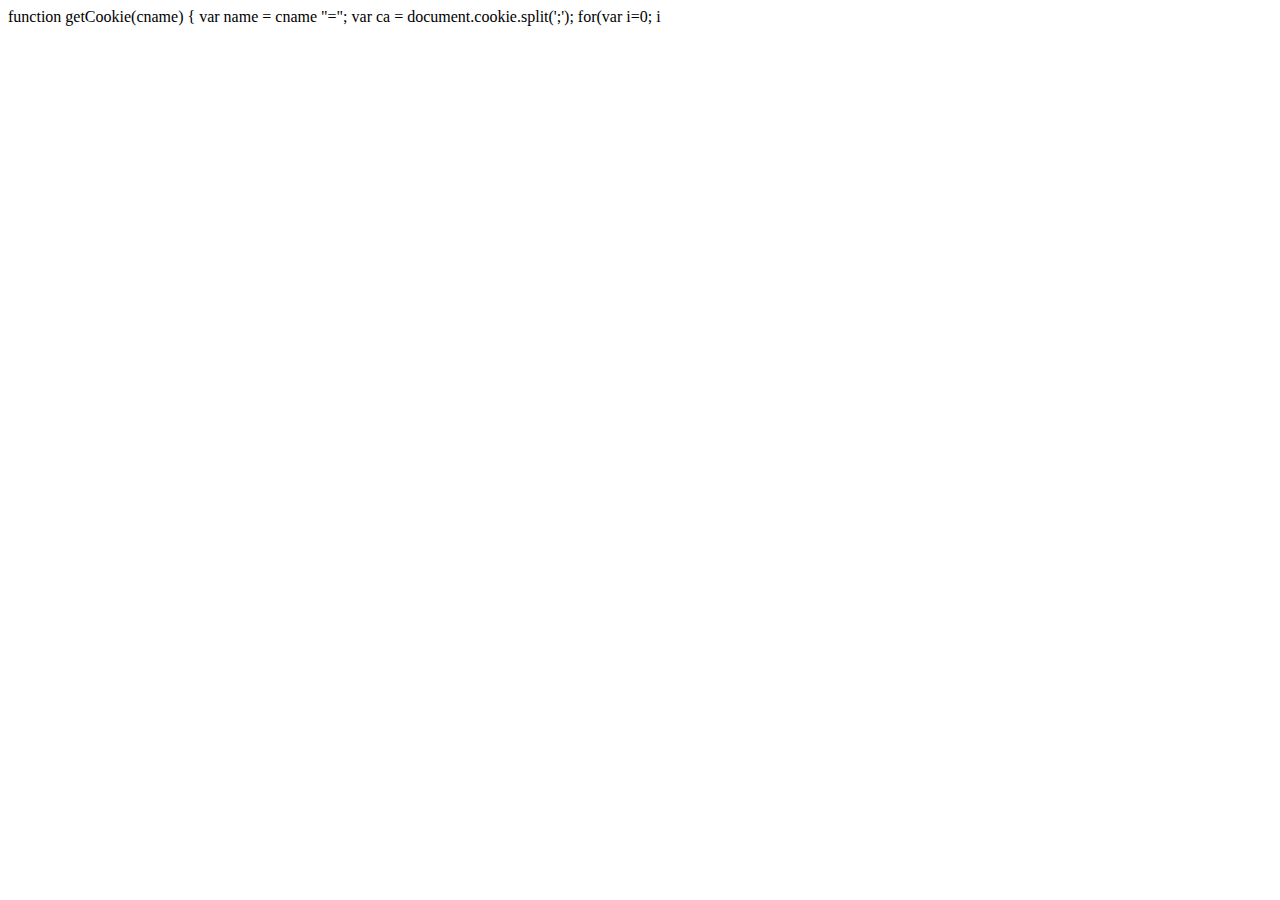
<file: index/01.html>
<!DOCTYPE html>
<html lang="en">

<head>
    <meta charset="UTF-8">
    <meta http-equiv="X-UA-Compatible" content="IE=edge">
    <meta name="viewport" content="width=device-width, initial-scale=1.0">
    <title>Document</title>
</head>

<body>
    
    function getCookie(cname) {
    var name = cname  "=";
    var ca = document.cookie.split(';');
    for(var i=0; i<ca.length; i++) { 
        var c=ca[i].trim(); 
        if (c.indexOf(name)==0) return
        c.substring(name.length,c.length); } return "" ; } 
    
    
    </body>

</html>
</file>
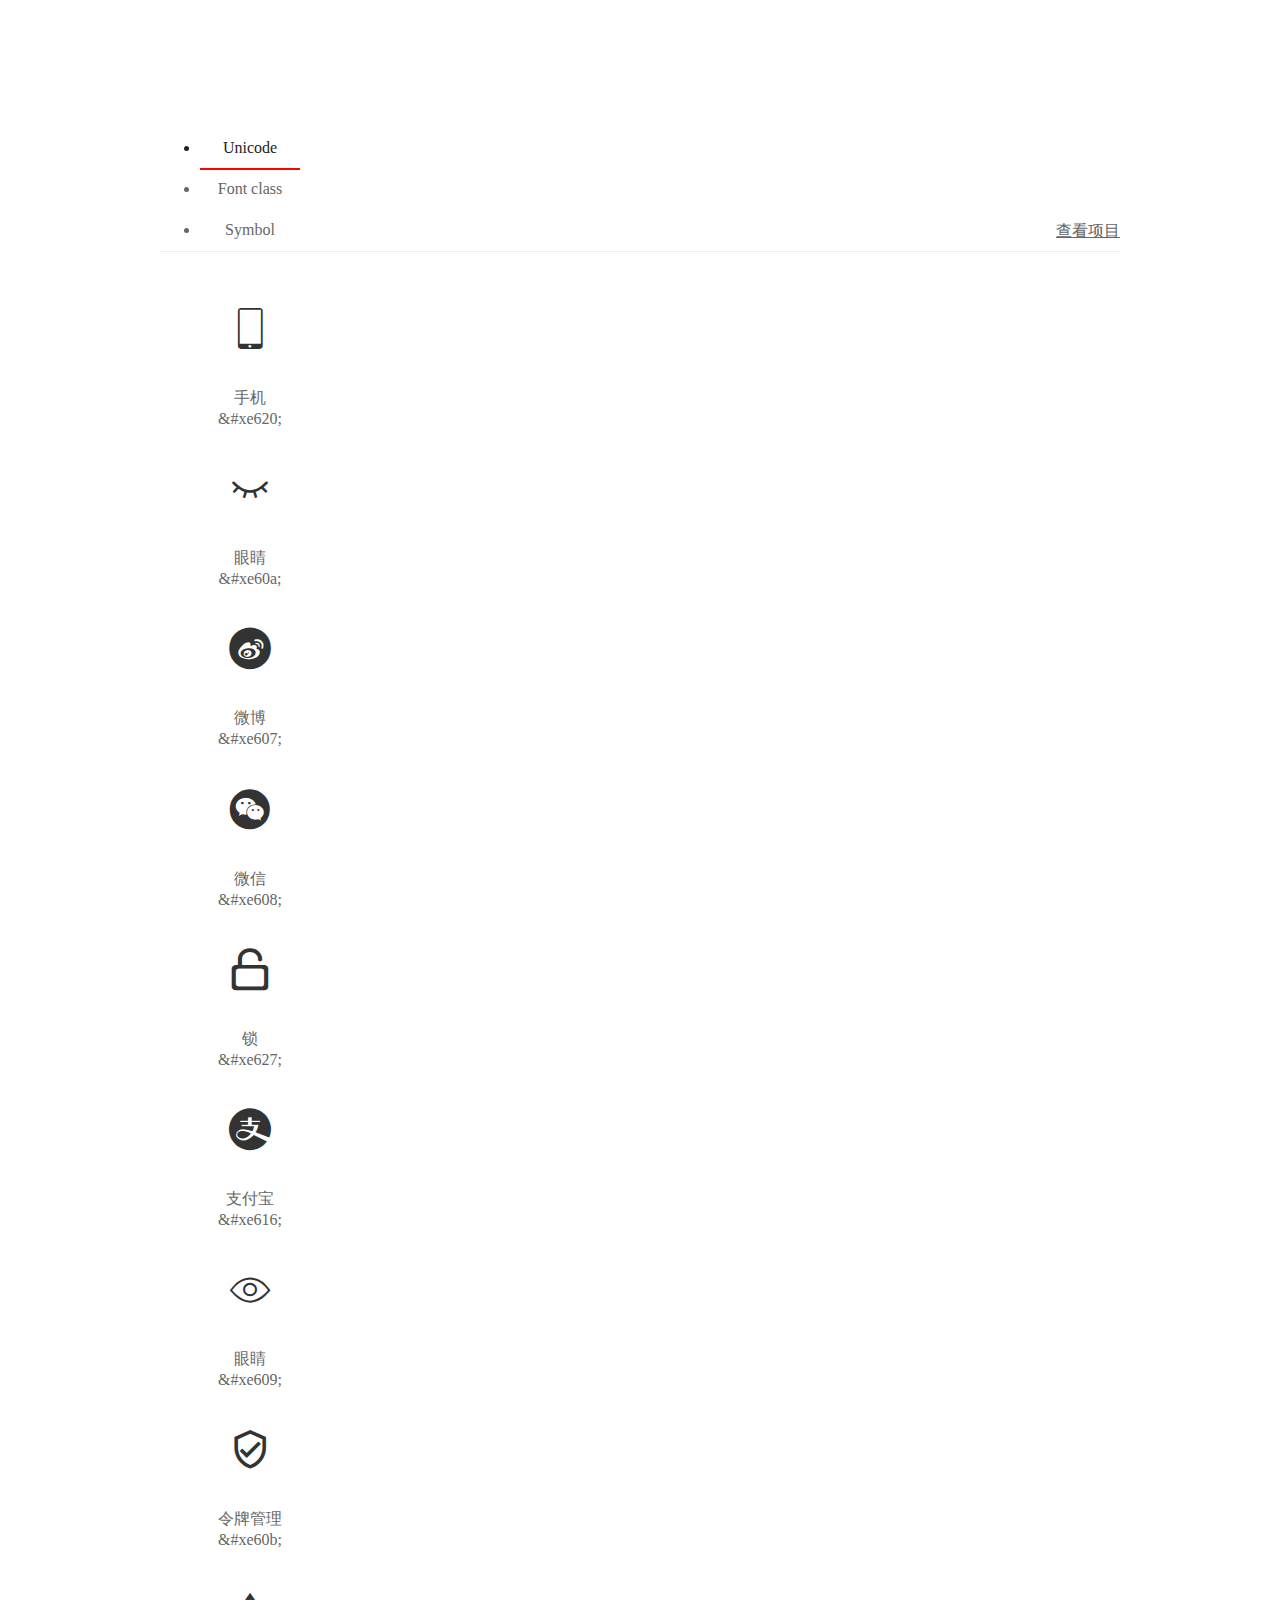
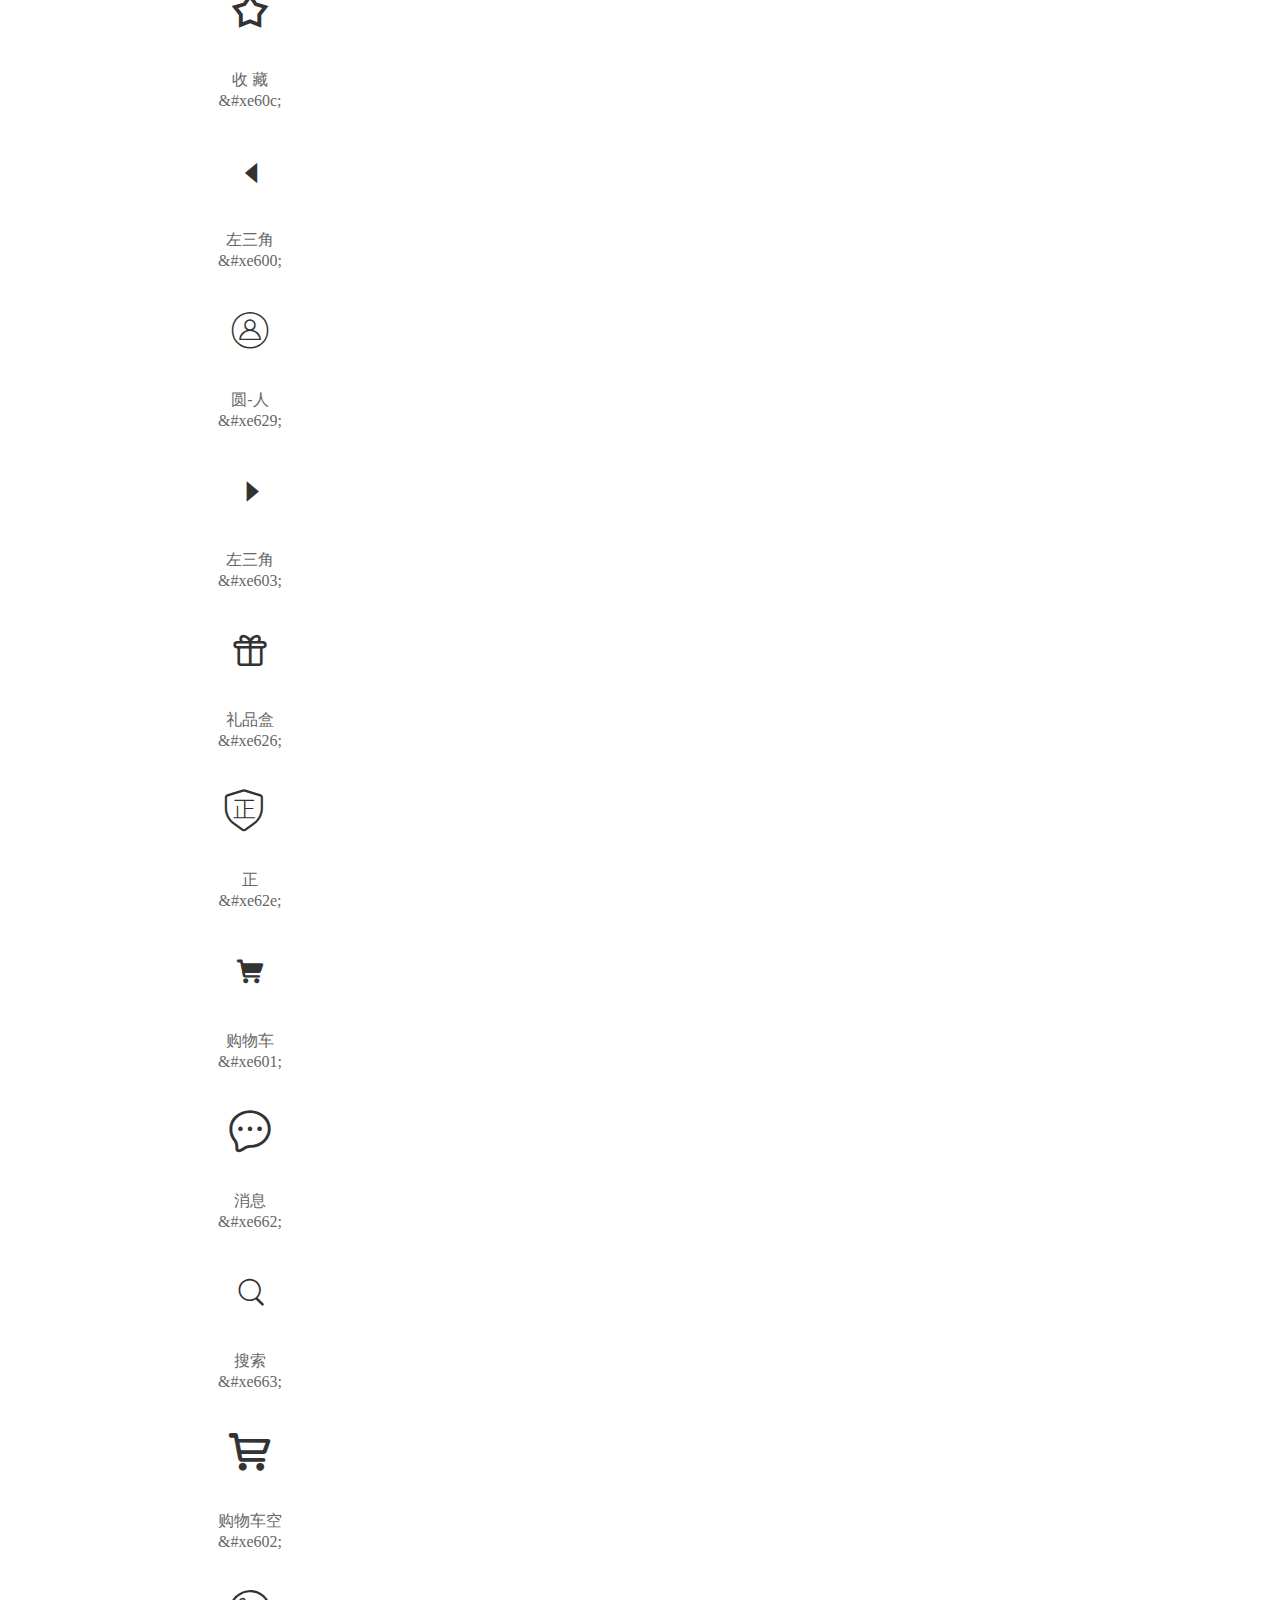
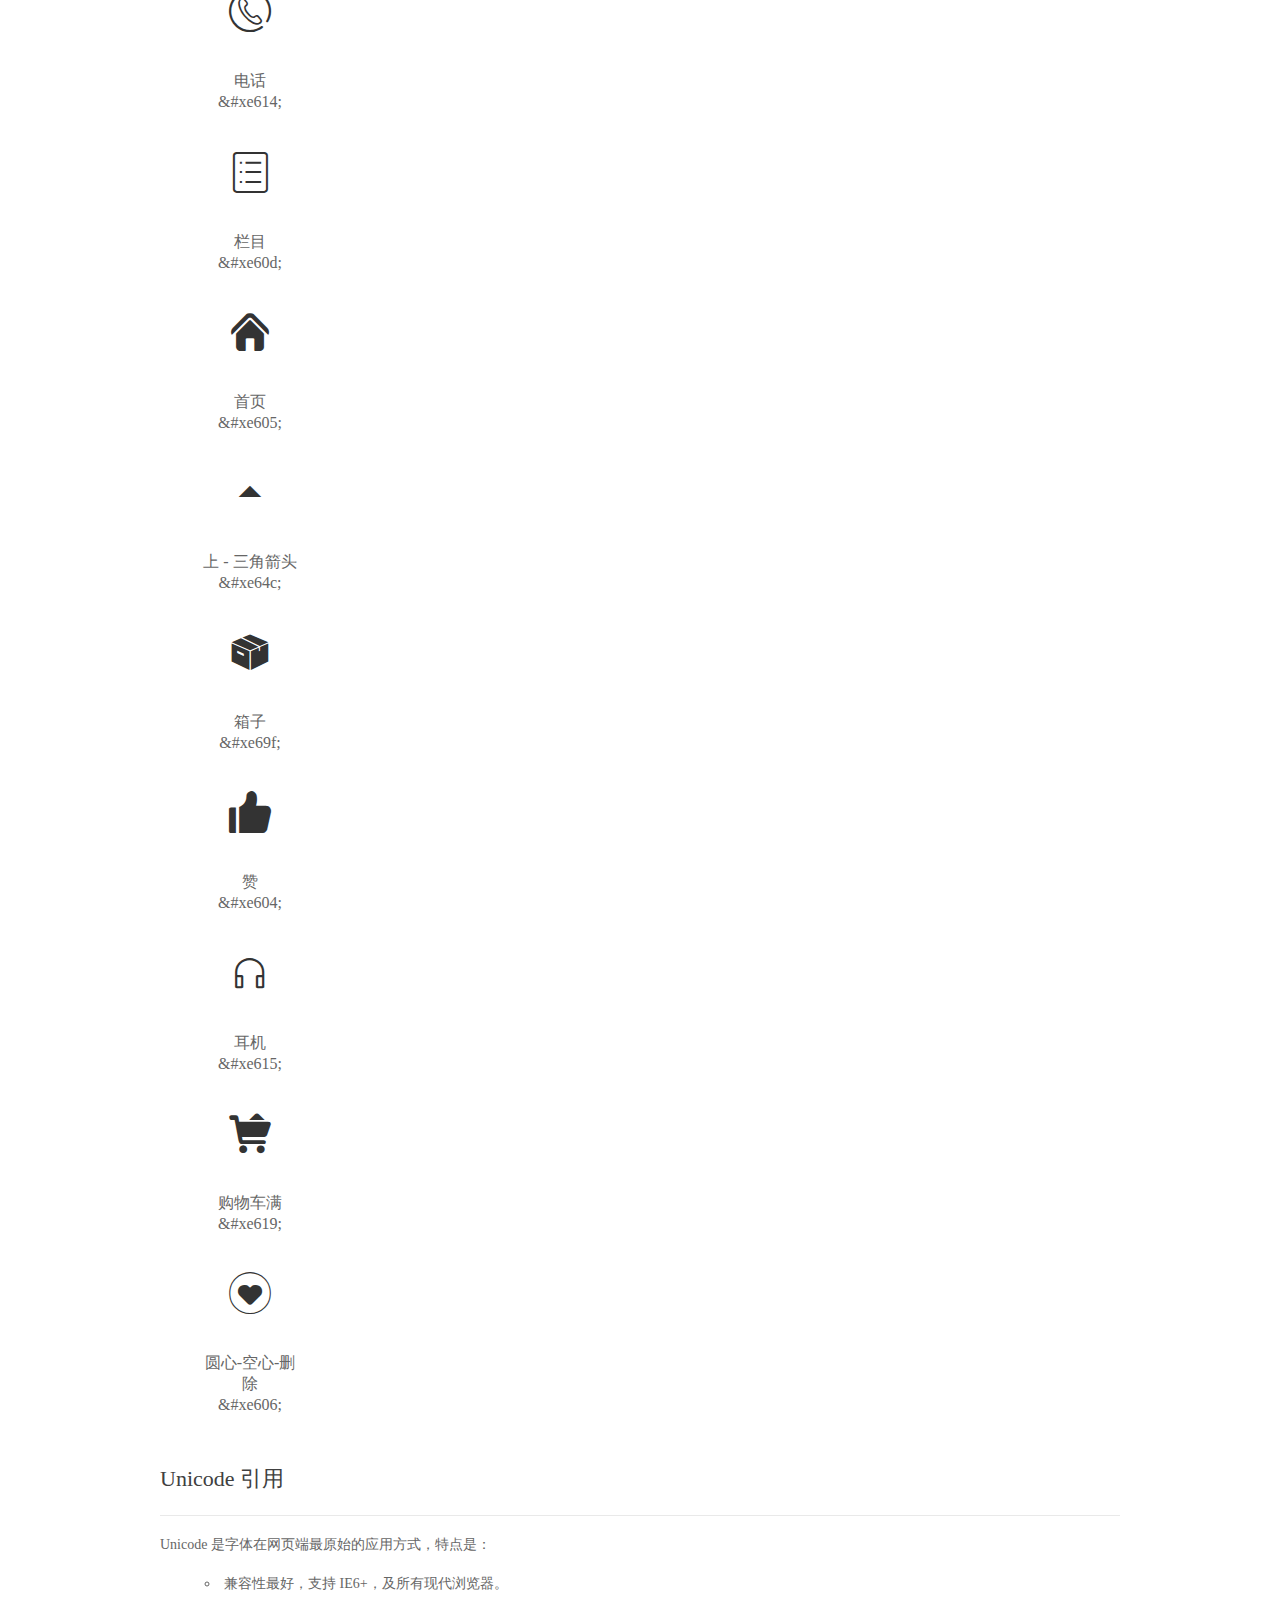
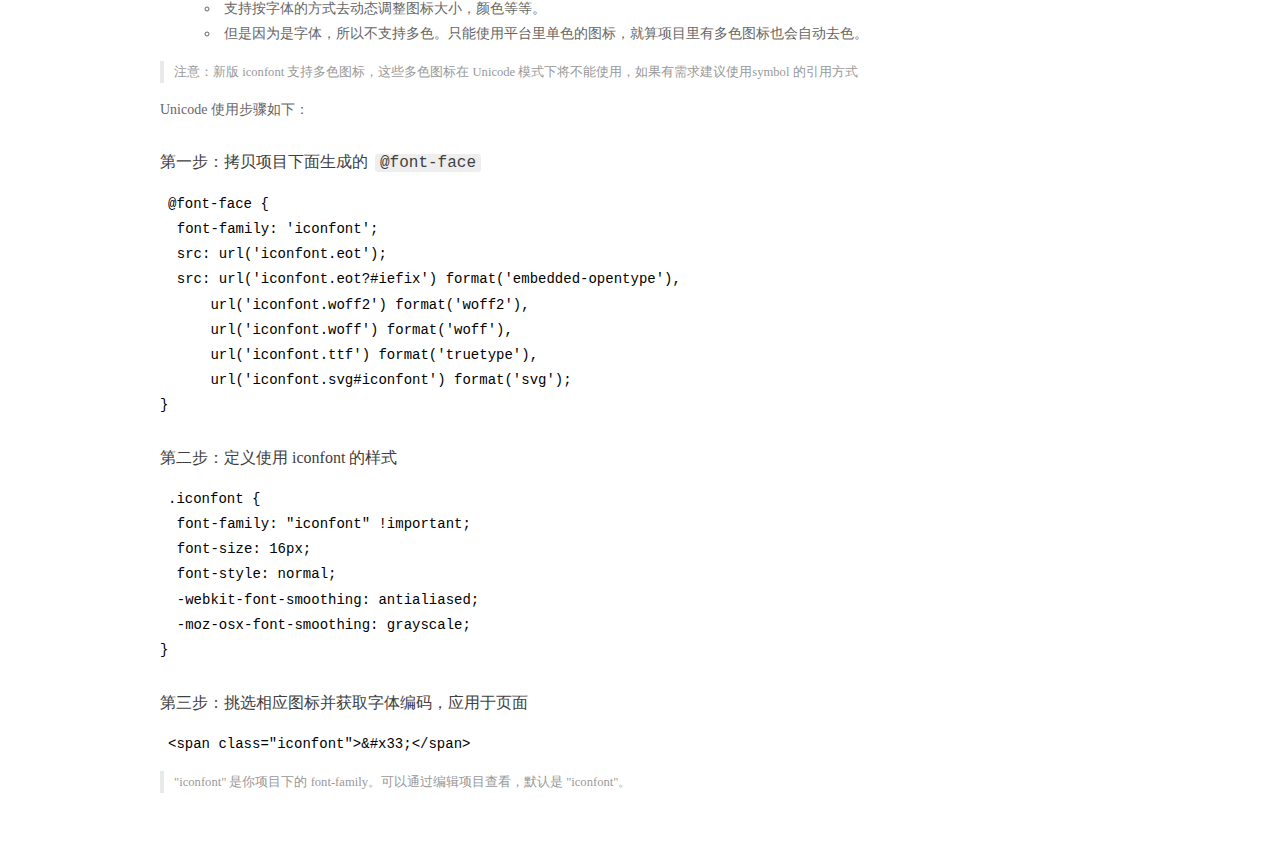
<file: home page/iconfont/demo_index.html>
<!DOCTYPE html>
<html>
<head>
  <meta charset="utf-8"/>
  <title>IconFont Demo</title>
  <link rel="shortcut icon" href="https://img.alicdn.com/tps/i4/TB1_oz6GVXXXXaFXpXXJDFnIXXX-64-64.ico" type="image/x-icon"/>
  <link rel="stylesheet" href="https://g.alicdn.com/thx/cube/1.3.2/cube.min.css">
  <link rel="stylesheet" href="demo.css">
  <link rel="stylesheet" href="iconfont.css">
  <script src="iconfont.js"></script>
  <!-- jQuery -->
  <script src="https://a1.alicdn.com/oss/uploads/2018/12/26/7bfddb60-08e8-11e9-9b04-53e73bb6408b.js"></script>
  <!-- 代码高亮 -->
  <script src="https://a1.alicdn.com/oss/uploads/2018/12/26/a3f714d0-08e6-11e9-8a15-ebf944d7534c.js"></script>
</head>
<body>
  <div class="main">
    <h1 class="logo"><a href="https://www.iconfont.cn/" title="iconfont 首页" target="_blank">&#xe86b;</a></h1>
    <div class="nav-tabs">
      <ul id="tabs" class="dib-box">
        <li class="dib active"><span>Unicode</span></li>
        <li class="dib"><span>Font class</span></li>
        <li class="dib"><span>Symbol</span></li>
      </ul>
      
      <a href="https://www.iconfont.cn/manage/index?manage_type=myprojects&projectId=2350505" target="_blank" class="nav-more">查看项目</a>
      
    </div>
    <div class="tab-container">
      <div class="content unicode" style="display: block;">
          <ul class="icon_lists dib-box">
          
            <li class="dib">
              <span class="icon iconfont">&#xe620;</span>
                <div class="name">手机</div>
                <div class="code-name">&amp;#xe620;</div>
              </li>
          
            <li class="dib">
              <span class="icon iconfont">&#xe60a;</span>
                <div class="name">眼睛</div>
                <div class="code-name">&amp;#xe60a;</div>
              </li>
          
            <li class="dib">
              <span class="icon iconfont">&#xe607;</span>
                <div class="name">微博</div>
                <div class="code-name">&amp;#xe607;</div>
              </li>
          
            <li class="dib">
              <span class="icon iconfont">&#xe608;</span>
                <div class="name">微信</div>
                <div class="code-name">&amp;#xe608;</div>
              </li>
          
            <li class="dib">
              <span class="icon iconfont">&#xe627;</span>
                <div class="name">锁</div>
                <div class="code-name">&amp;#xe627;</div>
              </li>
          
            <li class="dib">
              <span class="icon iconfont">&#xe616;</span>
                <div class="name">支付宝</div>
                <div class="code-name">&amp;#xe616;</div>
              </li>
          
            <li class="dib">
              <span class="icon iconfont">&#xe609;</span>
                <div class="name">眼睛</div>
                <div class="code-name">&amp;#xe609;</div>
              </li>
          
            <li class="dib">
              <span class="icon iconfont">&#xe60b;</span>
                <div class="name">令牌管理</div>
                <div class="code-name">&amp;#xe60b;</div>
              </li>
          
            <li class="dib">
              <span class="icon iconfont">&#xe60c;</span>
                <div class="name">收 藏</div>
                <div class="code-name">&amp;#xe60c;</div>
              </li>
          
            <li class="dib">
              <span class="icon iconfont">&#xe600;</span>
                <div class="name">左三角</div>
                <div class="code-name">&amp;#xe600;</div>
              </li>
          
            <li class="dib">
              <span class="icon iconfont">&#xe629;</span>
                <div class="name">圆-人</div>
                <div class="code-name">&amp;#xe629;</div>
              </li>
          
            <li class="dib">
              <span class="icon iconfont">&#xe603;</span>
                <div class="name">左三角</div>
                <div class="code-name">&amp;#xe603;</div>
              </li>
          
            <li class="dib">
              <span class="icon iconfont">&#xe626;</span>
                <div class="name">礼品盒</div>
                <div class="code-name">&amp;#xe626;</div>
              </li>
          
            <li class="dib">
              <span class="icon iconfont">&#xe62e;</span>
                <div class="name">正</div>
                <div class="code-name">&amp;#xe62e;</div>
              </li>
          
            <li class="dib">
              <span class="icon iconfont">&#xe601;</span>
                <div class="name">购物车</div>
                <div class="code-name">&amp;#xe601;</div>
              </li>
          
            <li class="dib">
              <span class="icon iconfont">&#xe662;</span>
                <div class="name">消息</div>
                <div class="code-name">&amp;#xe662;</div>
              </li>
          
            <li class="dib">
              <span class="icon iconfont">&#xe663;</span>
                <div class="name">搜索</div>
                <div class="code-name">&amp;#xe663;</div>
              </li>
          
            <li class="dib">
              <span class="icon iconfont">&#xe602;</span>
                <div class="name">购物车空</div>
                <div class="code-name">&amp;#xe602;</div>
              </li>
          
            <li class="dib">
              <span class="icon iconfont">&#xe614;</span>
                <div class="name">电话</div>
                <div class="code-name">&amp;#xe614;</div>
              </li>
          
            <li class="dib">
              <span class="icon iconfont">&#xe60d;</span>
                <div class="name">栏目</div>
                <div class="code-name">&amp;#xe60d;</div>
              </li>
          
            <li class="dib">
              <span class="icon iconfont">&#xe605;</span>
                <div class="name">首页</div>
                <div class="code-name">&amp;#xe605;</div>
              </li>
          
            <li class="dib">
              <span class="icon iconfont">&#xe64c;</span>
                <div class="name">上 - 三角箭头</div>
                <div class="code-name">&amp;#xe64c;</div>
              </li>
          
            <li class="dib">
              <span class="icon iconfont">&#xe69f;</span>
                <div class="name">箱子</div>
                <div class="code-name">&amp;#xe69f;</div>
              </li>
          
            <li class="dib">
              <span class="icon iconfont">&#xe604;</span>
                <div class="name">赞</div>
                <div class="code-name">&amp;#xe604;</div>
              </li>
          
            <li class="dib">
              <span class="icon iconfont">&#xe615;</span>
                <div class="name">耳机</div>
                <div class="code-name">&amp;#xe615;</div>
              </li>
          
            <li class="dib">
              <span class="icon iconfont">&#xe619;</span>
                <div class="name">购物车满</div>
                <div class="code-name">&amp;#xe619;</div>
              </li>
          
            <li class="dib">
              <span class="icon iconfont">&#xe606;</span>
                <div class="name">圆心-空心-删除</div>
                <div class="code-name">&amp;#xe606;</div>
              </li>
          
          </ul>
          <div class="article markdown">
          <h2 id="unicode-">Unicode 引用</h2>
          <hr>

          <p>Unicode 是字体在网页端最原始的应用方式，特点是：</p>
          <ul>
            <li>兼容性最好，支持 IE6+，及所有现代浏览器。</li>
            <li>支持按字体的方式去动态调整图标大小，颜色等等。</li>
            <li>但是因为是字体，所以不支持多色。只能使用平台里单色的图标，就算项目里有多色图标也会自动去色。</li>
          </ul>
          <blockquote>
            <p>注意：新版 iconfont 支持多色图标，这些多色图标在 Unicode 模式下将不能使用，如果有需求建议使用symbol 的引用方式</p>
          </blockquote>
          <p>Unicode 使用步骤如下：</p>
          <h3 id="-font-face">第一步：拷贝项目下面生成的 <code>@font-face</code></h3>
<pre><code class="language-css"
>@font-face {
  font-family: 'iconfont';
  src: url('iconfont.eot');
  src: url('iconfont.eot?#iefix') format('embedded-opentype'),
      url('iconfont.woff2') format('woff2'),
      url('iconfont.woff') format('woff'),
      url('iconfont.ttf') format('truetype'),
      url('iconfont.svg#iconfont') format('svg');
}
</code></pre>
          <h3 id="-iconfont-">第二步：定义使用 iconfont 的样式</h3>
<pre><code class="language-css"
>.iconfont {
  font-family: "iconfont" !important;
  font-size: 16px;
  font-style: normal;
  -webkit-font-smoothing: antialiased;
  -moz-osx-font-smoothing: grayscale;
}
</code></pre>
          <h3 id="-">第三步：挑选相应图标并获取字体编码，应用于页面</h3>
<pre>
<code class="language-html"
>&lt;span class="iconfont"&gt;&amp;#x33;&lt;/span&gt;
</code></pre>
          <blockquote>
            <p>"iconfont" 是你项目下的 font-family。可以通过编辑项目查看，默认是 "iconfont"。</p>
          </blockquote>
          </div>
      </div>
      <div class="content font-class">
        <ul class="icon_lists dib-box">
          
          <li class="dib">
            <span class="icon iconfont icon-shouji"></span>
            <div class="name">
              手机
            </div>
            <div class="code-name">.icon-shouji
            </div>
          </li>
          
          <li class="dib">
            <span class="icon iconfont icon-yanjing"></span>
            <div class="name">
              眼睛
            </div>
            <div class="code-name">.icon-yanjing
            </div>
          </li>
          
          <li class="dib">
            <span class="icon iconfont icon-weibo"></span>
            <div class="name">
              微博
            </div>
            <div class="code-name">.icon-weibo
            </div>
          </li>
          
          <li class="dib">
            <span class="icon iconfont icon-weixin"></span>
            <div class="name">
              微信
            </div>
            <div class="code-name">.icon-weixin
            </div>
          </li>
          
          <li class="dib">
            <span class="icon iconfont icon-suo"></span>
            <div class="name">
              锁
            </div>
            <div class="code-name">.icon-suo
            </div>
          </li>
          
          <li class="dib">
            <span class="icon iconfont icon-zhifubao"></span>
            <div class="name">
              支付宝
            </div>
            <div class="code-name">.icon-zhifubao
            </div>
          </li>
          
          <li class="dib">
            <span class="icon iconfont icon-yanjing1"></span>
            <div class="name">
              眼睛
            </div>
            <div class="code-name">.icon-yanjing1
            </div>
          </li>
          
          <li class="dib">
            <span class="icon iconfont icon-verified_user-24px"></span>
            <div class="name">
              令牌管理
            </div>
            <div class="code-name">.icon-verified_user-24px
            </div>
          </li>
          
          <li class="dib">
            <span class="icon iconfont icon-shoucang"></span>
            <div class="name">
              收 藏
            </div>
            <div class="code-name">.icon-shoucang
            </div>
          </li>
          
          <li class="dib">
            <span class="icon iconfont icon-zuosanjiao"></span>
            <div class="name">
              左三角
            </div>
            <div class="code-name">.icon-zuosanjiao
            </div>
          </li>
          
          <li class="dib">
            <span class="icon iconfont icon-yuanren"></span>
            <div class="name">
              圆-人
            </div>
            <div class="code-name">.icon-yuanren
            </div>
          </li>
          
          <li class="dib">
            <span class="icon iconfont icon-zuosanjiao-copy"></span>
            <div class="name">
              左三角
            </div>
            <div class="code-name">.icon-zuosanjiao-copy
            </div>
          </li>
          
          <li class="dib">
            <span class="icon iconfont icon-lipinhe"></span>
            <div class="name">
              礼品盒
            </div>
            <div class="code-name">.icon-lipinhe
            </div>
          </li>
          
          <li class="dib">
            <span class="icon iconfont icon-zheng"></span>
            <div class="name">
              正
            </div>
            <div class="code-name">.icon-zheng
            </div>
          </li>
          
          <li class="dib">
            <span class="icon iconfont icon-gouwuche5"></span>
            <div class="name">
              购物车
            </div>
            <div class="code-name">.icon-gouwuche5
            </div>
          </li>
          
          <li class="dib">
            <span class="icon iconfont icon-xiaoxi"></span>
            <div class="name">
              消息
            </div>
            <div class="code-name">.icon-xiaoxi
            </div>
          </li>
          
          <li class="dib">
            <span class="icon iconfont icon-sousuo"></span>
            <div class="name">
              搜索
            </div>
            <div class="code-name">.icon-sousuo
            </div>
          </li>
          
          <li class="dib">
            <span class="icon iconfont icon-cart"></span>
            <div class="name">
              购物车空
            </div>
            <div class="code-name">.icon-cart
            </div>
          </li>
          
          <li class="dib">
            <span class="icon iconfont icon-zhongfuwangge"></span>
            <div class="name">
              电话
            </div>
            <div class="code-name">.icon-zhongfuwangge
            </div>
          </li>
          
          <li class="dib">
            <span class="icon iconfont icon-lanmu"></span>
            <div class="name">
              栏目
            </div>
            <div class="code-name">.icon-lanmu
            </div>
          </li>
          
          <li class="dib">
            <span class="icon iconfont icon-shouye"></span>
            <div class="name">
              首页
            </div>
            <div class="code-name">.icon-shouye
            </div>
          </li>
          
          <li class="dib">
            <span class="icon iconfont icon-23"></span>
            <div class="name">
              上 - 三角箭头
            </div>
            <div class="code-name">.icon-23
            </div>
          </li>
          
          <li class="dib">
            <span class="icon iconfont icon-xiangzi"></span>
            <div class="name">
              箱子
            </div>
            <div class="code-name">.icon-xiangzi
            </div>
          </li>
          
          <li class="dib">
            <span class="icon iconfont icon-zan"></span>
            <div class="name">
              赞
            </div>
            <div class="code-name">.icon-zan
            </div>
          </li>
          
          <li class="dib">
            <span class="icon iconfont icon-erji"></span>
            <div class="name">
              耳机
            </div>
            <div class="code-name">.icon-erji
            </div>
          </li>
          
          <li class="dib">
            <span class="icon iconfont icon-gouwucheman"></span>
            <div class="name">
              购物车满
            </div>
            <div class="code-name">.icon-gouwucheman
            </div>
          </li>
          
          <li class="dib">
            <span class="icon iconfont icon-yuanxin-kongxin-shanchu"></span>
            <div class="name">
              圆心-空心-删除
            </div>
            <div class="code-name">.icon-yuanxin-kongxin-shanchu
            </div>
          </li>
          
        </ul>
        <div class="article markdown">
        <h2 id="font-class-">font-class 引用</h2>
        <hr>

        <p>font-class 是 Unicode 使用方式的一种变种，主要是解决 Unicode 书写不直观，语意不明确的问题。</p>
        <p>与 Unicode 使用方式相比，具有如下特点：</p>
        <ul>
          <li>兼容性良好，支持 IE8+，及所有现代浏览器。</li>
          <li>相比于 Unicode 语意明确，书写更直观。可以很容易分辨这个 icon 是什么。</li>
          <li>因为使用 class 来定义图标，所以当要替换图标时，只需要修改 class 里面的 Unicode 引用。</li>
          <li>不过因为本质上还是使用的字体，所以多色图标还是不支持的。</li>
        </ul>
        <p>使用步骤如下：</p>
        <h3 id="-fontclass-">第一步：引入项目下面生成的 fontclass 代码：</h3>
<pre><code class="language-html">&lt;link rel="stylesheet" href="./iconfont.css"&gt;
</code></pre>
        <h3 id="-">第二步：挑选相应图标并获取类名，应用于页面：</h3>
<pre><code class="language-html">&lt;span class="iconfont icon-xxx"&gt;&lt;/span&gt;
</code></pre>
        <blockquote>
          <p>"
            iconfont" 是你项目下的 font-family。可以通过编辑项目查看，默认是 "iconfont"。</p>
        </blockquote>
      </div>
      </div>
      <div class="content symbol">
          <ul class="icon_lists dib-box">
          
            <li class="dib">
                <svg class="icon svg-icon" aria-hidden="true">
                  <use xlink:href="#icon-shouji"></use>
                </svg>
                <div class="name">手机</div>
                <div class="code-name">#icon-shouji</div>
            </li>
          
            <li class="dib">
                <svg class="icon svg-icon" aria-hidden="true">
                  <use xlink:href="#icon-yanjing"></use>
                </svg>
                <div class="name">眼睛</div>
                <div class="code-name">#icon-yanjing</div>
            </li>
          
            <li class="dib">
                <svg class="icon svg-icon" aria-hidden="true">
                  <use xlink:href="#icon-weibo"></use>
                </svg>
                <div class="name">微博</div>
                <div class="code-name">#icon-weibo</div>
            </li>
          
            <li class="dib">
                <svg class="icon svg-icon" aria-hidden="true">
                  <use xlink:href="#icon-weixin"></use>
                </svg>
                <div class="name">微信</div>
                <div class="code-name">#icon-weixin</div>
            </li>
          
            <li class="dib">
                <svg class="icon svg-icon" aria-hidden="true">
                  <use xlink:href="#icon-suo"></use>
                </svg>
                <div class="name">锁</div>
                <div class="code-name">#icon-suo</div>
            </li>
          
            <li class="dib">
                <svg class="icon svg-icon" aria-hidden="true">
                  <use xlink:href="#icon-zhifubao"></use>
                </svg>
                <div class="name">支付宝</div>
                <div class="code-name">#icon-zhifubao</div>
            </li>
          
            <li class="dib">
                <svg class="icon svg-icon" aria-hidden="true">
                  <use xlink:href="#icon-yanjing1"></use>
                </svg>
                <div class="name">眼睛</div>
                <div class="code-name">#icon-yanjing1</div>
            </li>
          
            <li class="dib">
                <svg class="icon svg-icon" aria-hidden="true">
                  <use xlink:href="#icon-verified_user-24px"></use>
                </svg>
                <div class="name">令牌管理</div>
                <div class="code-name">#icon-verified_user-24px</div>
            </li>
          
            <li class="dib">
                <svg class="icon svg-icon" aria-hidden="true">
                  <use xlink:href="#icon-shoucang"></use>
                </svg>
                <div class="name">收 藏</div>
                <div class="code-name">#icon-shoucang</div>
            </li>
          
            <li class="dib">
                <svg class="icon svg-icon" aria-hidden="true">
                  <use xlink:href="#icon-zuosanjiao"></use>
                </svg>
                <div class="name">左三角</div>
                <div class="code-name">#icon-zuosanjiao</div>
            </li>
          
            <li class="dib">
                <svg class="icon svg-icon" aria-hidden="true">
                  <use xlink:href="#icon-yuanren"></use>
                </svg>
                <div class="name">圆-人</div>
                <div class="code-name">#icon-yuanren</div>
            </li>
          
            <li class="dib">
                <svg class="icon svg-icon" aria-hidden="true">
                  <use xlink:href="#icon-zuosanjiao-copy"></use>
                </svg>
                <div class="name">左三角</div>
                <div class="code-name">#icon-zuosanjiao-copy</div>
            </li>
          
            <li class="dib">
                <svg class="icon svg-icon" aria-hidden="true">
                  <use xlink:href="#icon-lipinhe"></use>
                </svg>
                <div class="name">礼品盒</div>
                <div class="code-name">#icon-lipinhe</div>
            </li>
          
            <li class="dib">
                <svg class="icon svg-icon" aria-hidden="true">
                  <use xlink:href="#icon-zheng"></use>
                </svg>
                <div class="name">正</div>
                <div class="code-name">#icon-zheng</div>
            </li>
          
            <li class="dib">
                <svg class="icon svg-icon" aria-hidden="true">
                  <use xlink:href="#icon-gouwuche5"></use>
                </svg>
                <div class="name">购物车</div>
                <div class="code-name">#icon-gouwuche5</div>
            </li>
          
            <li class="dib">
                <svg class="icon svg-icon" aria-hidden="true">
                  <use xlink:href="#icon-xiaoxi"></use>
                </svg>
                <div class="name">消息</div>
                <div class="code-name">#icon-xiaoxi</div>
            </li>
          
            <li class="dib">
                <svg class="icon svg-icon" aria-hidden="true">
                  <use xlink:href="#icon-sousuo"></use>
                </svg>
                <div class="name">搜索</div>
                <div class="code-name">#icon-sousuo</div>
            </li>
          
            <li class="dib">
                <svg class="icon svg-icon" aria-hidden="true">
                  <use xlink:href="#icon-cart"></use>
                </svg>
                <div class="name">购物车空</div>
                <div class="code-name">#icon-cart</div>
            </li>
          
            <li class="dib">
                <svg class="icon svg-icon" aria-hidden="true">
                  <use xlink:href="#icon-zhongfuwangge"></use>
                </svg>
                <div class="name">电话</div>
                <div class="code-name">#icon-zhongfuwangge</div>
            </li>
          
            <li class="dib">
                <svg class="icon svg-icon" aria-hidden="true">
                  <use xlink:href="#icon-lanmu"></use>
                </svg>
                <div class="name">栏目</div>
                <div class="code-name">#icon-lanmu</div>
            </li>
          
            <li class="dib">
                <svg class="icon svg-icon" aria-hidden="true">
                  <use xlink:href="#icon-shouye"></use>
                </svg>
                <div class="name">首页</div>
                <div class="code-name">#icon-shouye</div>
            </li>
          
            <li class="dib">
                <svg class="icon svg-icon" aria-hidden="true">
                  <use xlink:href="#icon-23"></use>
                </svg>
                <div class="name">上 - 三角箭头</div>
                <div class="code-name">#icon-23</div>
            </li>
          
            <li class="dib">
                <svg class="icon svg-icon" aria-hidden="true">
                  <use xlink:href="#icon-xiangzi"></use>
                </svg>
                <div class="name">箱子</div>
                <div class="code-name">#icon-xiangzi</div>
            </li>
          
            <li class="dib">
                <svg class="icon svg-icon" aria-hidden="true">
                  <use xlink:href="#icon-zan"></use>
                </svg>
                <div class="name">赞</div>
                <div class="code-name">#icon-zan</div>
            </li>
          
            <li class="dib">
                <svg class="icon svg-icon" aria-hidden="true">
                  <use xlink:href="#icon-erji"></use>
                </svg>
                <div class="name">耳机</div>
                <div class="code-name">#icon-erji</div>
            </li>
          
            <li class="dib">
                <svg class="icon svg-icon" aria-hidden="true">
                  <use xlink:href="#icon-gouwucheman"></use>
                </svg>
                <div class="name">购物车满</div>
                <div class="code-name">#icon-gouwucheman</div>
            </li>
          
            <li class="dib">
                <svg class="icon svg-icon" aria-hidden="true">
                  <use xlink:href="#icon-yuanxin-kongxin-shanchu"></use>
                </svg>
                <div class="name">圆心-空心-删除</div>
                <div class="code-name">#icon-yuanxin-kongxin-shanchu</div>
            </li>
          
          </ul>
          <div class="article markdown">
          <h2 id="symbol-">Symbol 引用</h2>
          <hr>

          <p>这是一种全新的使用方式，应该说这才是未来的主流，也是平台目前推荐的用法。相关介绍可以参考这篇<a href="">文章</a>
            这种用法其实是做了一个 SVG 的集合，与另外两种相比具有如下特点：</p>
          <ul>
            <li>支持多色图标了，不再受单色限制。</li>
            <li>通过一些技巧，支持像字体那样，通过 <code>font-size</code>, <code>color</code> 来调整样式。</li>
            <li>兼容性较差，支持 IE9+，及现代浏览器。</li>
            <li>浏览器渲染 SVG 的性能一般，还不如 png。</li>
          </ul>
          <p>使用步骤如下：</p>
          <h3 id="-symbol-">第一步：引入项目下面生成的 symbol 代码：</h3>
<pre><code class="language-html">&lt;script src="./iconfont.js"&gt;&lt;/script&gt;
</code></pre>
          <h3 id="-css-">第二步：加入通用 CSS 代码（引入一次就行）：</h3>
<pre><code class="language-html">&lt;style&gt;
.icon {
  width: 1em;
  height: 1em;
  vertical-align: -0.15em;
  fill: currentColor;
  overflow: hidden;
}
&lt;/style&gt;
</code></pre>
          <h3 id="-">第三步：挑选相应图标并获取类名，应用于页面：</h3>
<pre><code class="language-html">&lt;svg class="icon" aria-hidden="true"&gt;
  &lt;use xlink:href="#icon-xxx"&gt;&lt;/use&gt;
&lt;/svg&gt;
</code></pre>
          </div>
      </div>

    </div>
  </div>
  <script>
  $(document).ready(function () {
      $('.tab-container .content:first').show()

      $('#tabs li').click(function (e) {
        var tabContent = $('.tab-container .content')
        var index = $(this).index()

        if ($(this).hasClass('active')) {
          return
        } else {
          $('#tabs li').removeClass('active')
          $(this).addClass('active')

          tabContent.hide().eq(index).fadeIn()
        }
      })
    })
  </script>
</body>
</html>
</file>
<file: home page/iconfont/demo.css>
/* Logo 字体 */
@font-face {
  font-family: "iconfont logo";
  src: url('https://at.alicdn.com/t/font_985780_km7mi63cihi.eot?t=1545807318834');
  src: url('https://at.alicdn.com/t/font_985780_km7mi63cihi.eot?t=1545807318834#iefix') format('embedded-opentype'),
    url('https://at.alicdn.com/t/font_985780_km7mi63cihi.woff?t=1545807318834') format('woff'),
    url('https://at.alicdn.com/t/font_985780_km7mi63cihi.ttf?t=1545807318834') format('truetype'),
    url('https://at.alicdn.com/t/font_985780_km7mi63cihi.svg?t=1545807318834#iconfont') format('svg');
}

.logo {
  font-family: "iconfont logo";
  font-size: 160px;
  font-style: normal;
  -webkit-font-smoothing: antialiased;
  -moz-osx-font-smoothing: grayscale;
}

/* tabs */
.nav-tabs {
  position: relative;
}

.nav-tabs .nav-more {
  position: absolute;
  right: 0;
  bottom: 0;
  height: 42px;
  line-height: 42px;
  color: #666;
}

#tabs {
  border-bottom: 1px solid #eee;
}

#tabs li {
  cursor: pointer;
  width: 100px;
  height: 40px;
  line-height: 40px;
  text-align: center;
  font-size: 16px;
  border-bottom: 2px solid transparent;
  position: relative;
  z-index: 1;
  margin-bottom: -1px;
  color: #666;
}


#tabs .active {
  border-bottom-color: #f00;
  color: #222;
}

.tab-container .content {
  display: none;
}

/* 页面布局 */
.main {
  padding: 30px 100px;
  width: 960px;
  margin: 0 auto;
}

.main .logo {
  color: #333;
  text-align: left;
  margin-bottom: 30px;
  line-height: 1;
  height: 110px;
  margin-top: -50px;
  overflow: hidden;
  *zoom: 1;
}

.main .logo a {
  font-size: 160px;
  color: #333;
}

.helps {
  margin-top: 40px;
}

.helps pre {
  padding: 20px;
  margin: 10px 0;
  border: solid 1px #e7e1cd;
  background-color: #fffdef;
  overflow: auto;
}

.icon_lists {
  width: 100% !important;
  overflow: hidden;
  *zoom: 1;
}

.icon_lists li {
  width: 100px;
  margin-bottom: 10px;
  margin-right: 20px;
  text-align: center;
  list-style: none !important;
  cursor: default;
}

.icon_lists li .code-name {
  line-height: 1.2;
}

.icon_lists .icon {
  display: block;
  height: 100px;
  line-height: 100px;
  font-size: 42px;
  margin: 10px auto;
  color: #333;
  -webkit-transition: font-size 0.25s linear, width 0.25s linear;
  -moz-transition: font-size 0.25s linear, width 0.25s linear;
  transition: font-size 0.25s linear, width 0.25s linear;
}

.icon_lists .icon:hover {
  font-size: 100px;
}

.icon_lists .svg-icon {
  /* 通过设置 font-size 来改变图标大小 */
  width: 1em;
  /* 图标和文字相邻时，垂直对齐 */
  vertical-align: -0.15em;
  /* 通过设置 color 来改变 SVG 的颜色/fill */
  fill: currentColor;
  /* path 和 stroke 溢出 viewBox 部分在 IE 下会显示
      normalize.css 中也包含这行 */
  overflow: hidden;
}

.icon_lists li .name,
.icon_lists li .code-name {
  color: #666;
}

/* markdown 样式 */
.markdown {
  color: #666;
  font-size: 14px;
  line-height: 1.8;
}

.highlight {
  line-height: 1.5;
}

.markdown img {
  vertical-align: middle;
  max-width: 100%;
}

.markdown h1 {
  color: #404040;
  font-weight: 500;
  line-height: 40px;
  margin-bottom: 24px;
}

.markdown h2,
.markdown h3,
.markdown h4,
.markdown h5,
.markdown h6 {
  color: #404040;
  margin: 1.6em 0 0.6em 0;
  font-weight: 500;
  clear: both;
}

.markdown h1 {
  font-size: 28px;
}

.markdown h2 {
  font-size: 22px;
}

.markdown h3 {
  font-size: 16px;
}

.markdown h4 {
  font-size: 14px;
}

.markdown h5 {
  font-size: 12px;
}

.markdown h6 {
  font-size: 12px;
}

.markdown hr {
  height: 1px;
  border: 0;
  background: #e9e9e9;
  margin: 16px 0;
  clear: both;
}

.markdown p {
  margin: 1em 0;
}

.markdown>p,
.markdown>blockquote,
.markdown>.highlight,
.markdown>ol,
.markdown>ul {
  width: 80%;
}

.markdown ul>li {
  list-style: circle;
}

.markdown>ul li,
.markdown blockquote ul>li {
  margin-left: 20px;
  padding-left: 4px;
}

.markdown>ul li p,
.markdown>ol li p {
  margin: 0.6em 0;
}

.markdown ol>li {
  list-style: decimal;
}

.markdown>ol li,
.markdown blockquote ol>li {
  margin-left: 20px;
  padding-left: 4px;
}

.markdown code {
  margin: 0 3px;
  padding: 0 5px;
  background: #eee;
  border-radius: 3px;
}

.markdown strong,
.markdown b {
  font-weight: 600;
}

.markdown>table {
  border-collapse: collapse;
  border-spacing: 0px;
  empty-cells: show;
  border: 1px solid #e9e9e9;
  width: 95%;
  margin-bottom: 24px;
}

.markdown>table th {
  white-space: nowrap;
  color: #333;
  font-weight: 600;
}

.markdown>table th,
.markdown>table td {
  border: 1px solid #e9e9e9;
  padding: 8px 16px;
  text-align: left;
}

.markdown>table th {
  background: #F7F7F7;
}

.markdown blockquote {
  font-size: 90%;
  color: #999;
  border-left: 4px solid #e9e9e9;
  padding-left: 0.8em;
  margin: 1em 0;
}

.markdown blockquote p {
  margin: 0;
}

.markdown .anchor {
  opacity: 0;
  transition: opacity 0.3s ease;
  margin-left: 8px;
}

.markdown .waiting {
  color: #ccc;
}

.markdown h1:hover .anchor,
.markdown h2:hover .anchor,
.markdown h3:hover .anchor,
.markdown h4:hover .anchor,
.markdown h5:hover .anchor,
.markdown h6:hover .anchor {
  opacity: 1;
  display: inline-block;
}

.markdown>br,
.markdown>p>br {
  clear: both;
}


.hljs {
  display: block;
  background: white;
  padding: 0.5em;
  color: #333333;
  overflow-x: auto;
}

.hljs-comment,
.hljs-meta {
  color: #969896;
}

.hljs-string,
.hljs-variable,
.hljs-template-variable,
.hljs-strong,
.hljs-emphasis,
.hljs-quote {
  color: #df5000;
}

.hljs-keyword,
.hljs-selector-tag,
.hljs-type {
  color: #a71d5d;
}

.hljs-literal,
.hljs-symbol,
.hljs-bullet,
.hljs-attribute {
  color: #0086b3;
}

.hljs-section,
.hljs-name {
  color: #63a35c;
}

.hljs-tag {
  color: #333333;
}

.hljs-title,
.hljs-attr,
.hljs-selector-id,
.hljs-selector-class,
.hljs-selector-attr,
.hljs-selector-pseudo {
  color: #795da3;
}

.hljs-addition {
  color: #55a532;
  background-color: #eaffea;
}

.hljs-deletion {
  color: #bd2c00;
  background-color: #ffecec;
}

.hljs-link {
  text-decoration: underline;
}

/* 代码高亮 */
/* PrismJS 1.15.0
https://prismjs.com/download.html#themes=prism&languages=markup+css+clike+javascript */
/**
 * prism.js default theme for JavaScript, CSS and HTML
 * Based on dabblet (http://dabblet.com)
 * @author Lea Verou
 */
code[class*="language-"],
pre[class*="language-"] {
  color: black;
  background: none;
  text-shadow: 0 1px white;
  font-family: Consolas, Monaco, 'Andale Mono', 'Ubuntu Mono', monospace;
  text-align: left;
  white-space: pre;
  word-spacing: normal;
  word-break: normal;
  word-wrap: normal;
  line-height: 1.5;

  -moz-tab-size: 4;
  -o-tab-size: 4;
  tab-size: 4;

  -webkit-hyphens: none;
  -moz-hyphens: none;
  -ms-hyphens: none;
  hyphens: none;
}

pre[class*="language-"]::-moz-selection,
pre[class*="language-"] ::-moz-selection,
code[class*="language-"]::-moz-selection,
code[class*="language-"] ::-moz-selection {
  text-shadow: none;
  background: #b3d4fc;
}

pre[class*="language-"]::selection,
pre[class*="language-"] ::selection,
code[class*="language-"]::selection,
code[class*="language-"] ::selection {
  text-shadow: none;
  background: #b3d4fc;
}

@media print {

  code[class*="language-"],
  pre[class*="language-"] {
    text-shadow: none;
  }
}

/* Code blocks */
pre[class*="language-"] {
  padding: 1em;
  margin: .5em 0;
  overflow: auto;
}

:not(pre)>code[class*="language-"],
pre[class*="language-"] {
  background: #f5f2f0;
}

/* Inline code */
:not(pre)>code[class*="language-"] {
  padding: .1em;
  border-radius: .3em;
  white-space: normal;
}

.token.comment,
.token.prolog,
.token.doctype,
.token.cdata {
  color: slategray;
}

.token.punctuation {
  color: #999;
}

.namespace {
  opacity: .7;
}

.token.property,
.token.tag,
.token.boolean,
.token.number,
.token.constant,
.token.symbol,
.token.deleted {
  color: #905;
}

.token.selector,
.token.attr-name,
.token.string,
.token.char,
.token.builtin,
.token.inserted {
  color: #690;
}

.token.operator,
.token.entity,
.token.url,
.language-css .token.string,
.style .token.string {
  color: #9a6e3a;
  background: hsla(0, 0%, 100%, .5);
}

.token.atrule,
.token.attr-value,
.token.keyword {
  color: #07a;
}

.token.function,
.token.class-name {
  color: #DD4A68;
}

.token.regex,
.token.important,
.token.variable {
  color: #e90;
}

.token.important,
.token.bold {
  font-weight: bold;
}

.token.italic {
  font-style: italic;
}

.token.entity {
  cursor: help;
}
</file>
<file: home page/iconfont/iconfont.css>
@font-face {font-family: "iconfont";
  src: url('iconfont.eot?t=1611998586375'); /* IE9 */
  src: url('iconfont.eot?t=1611998586375#iefix') format('embedded-opentype'), /* IE6-IE8 */
  url('[data-uri]') format('woff2'),
  url('iconfont.woff?t=1611998586375') format('woff'),
  url('iconfont.ttf?t=1611998586375') format('truetype'), /* chrome, firefox, opera, Safari, Android, iOS 4.2+ */
  url('iconfont.svg?t=1611998586375#iconfont') format('svg'); /* iOS 4.1- */
}

.iconfont {
  font-family: "iconfont" !important;
  font-size: 16px;
  font-style: normal;
  -webkit-font-smoothing: antialiased;
  -moz-osx-font-smoothing: grayscale;
}

.icon-shouji:before {
  content: "\e620";
}

.icon-yanjing:before {
  content: "\e60a";
}

.icon-weibo:before {
  content: "\e607";
}

.icon-weixin:before {
  content: "\e608";
}

.icon-suo:before {
  content: "\e627";
}

.icon-zhifubao:before {
  content: "\e616";
}

.icon-yanjing1:before {
  content: "\e609";
}

.icon-verified_user-24px:before {
  content: "\e60b";
}

.icon-shoucang:before {
  content: "\e60c";
}

.icon-zuosanjiao:before {
  content: "\e600";
}

.icon-yuanren:before {
  content: "\e629";
}

.icon-zuosanjiao-copy:before {
  content: "\e603";
}

.icon-lipinhe:before {
  content: "\e626";
}

.icon-zheng:before {
  content: "\e62e";
}

.icon-gouwuche5:before {
  content: "\e601";
}

.icon-xiaoxi:before {
  content: "\e662";
}

.icon-sousuo:before {
  content: "\e663";
}

.icon-cart:before {
  content: "\e602";
}

.icon-zhongfuwangge:before {
  content: "\e614";
}

.icon-lanmu:before {
  content: "\e60d";
}

.icon-shouye:before {
  content: "\e605";
}

.icon-23:before {
  content: "\e64c";
}

.icon-xiangzi:before {
  content: "\e69f";
}

.icon-zan:before {
  content: "\e604";
}

.icon-erji:before {
  content: "\e615";
}

.icon-gouwucheman:before {
  content: "\e619";
}

.icon-yuanxin-kongxin-shanchu:before {
  content: "\e606";
}
</file>
